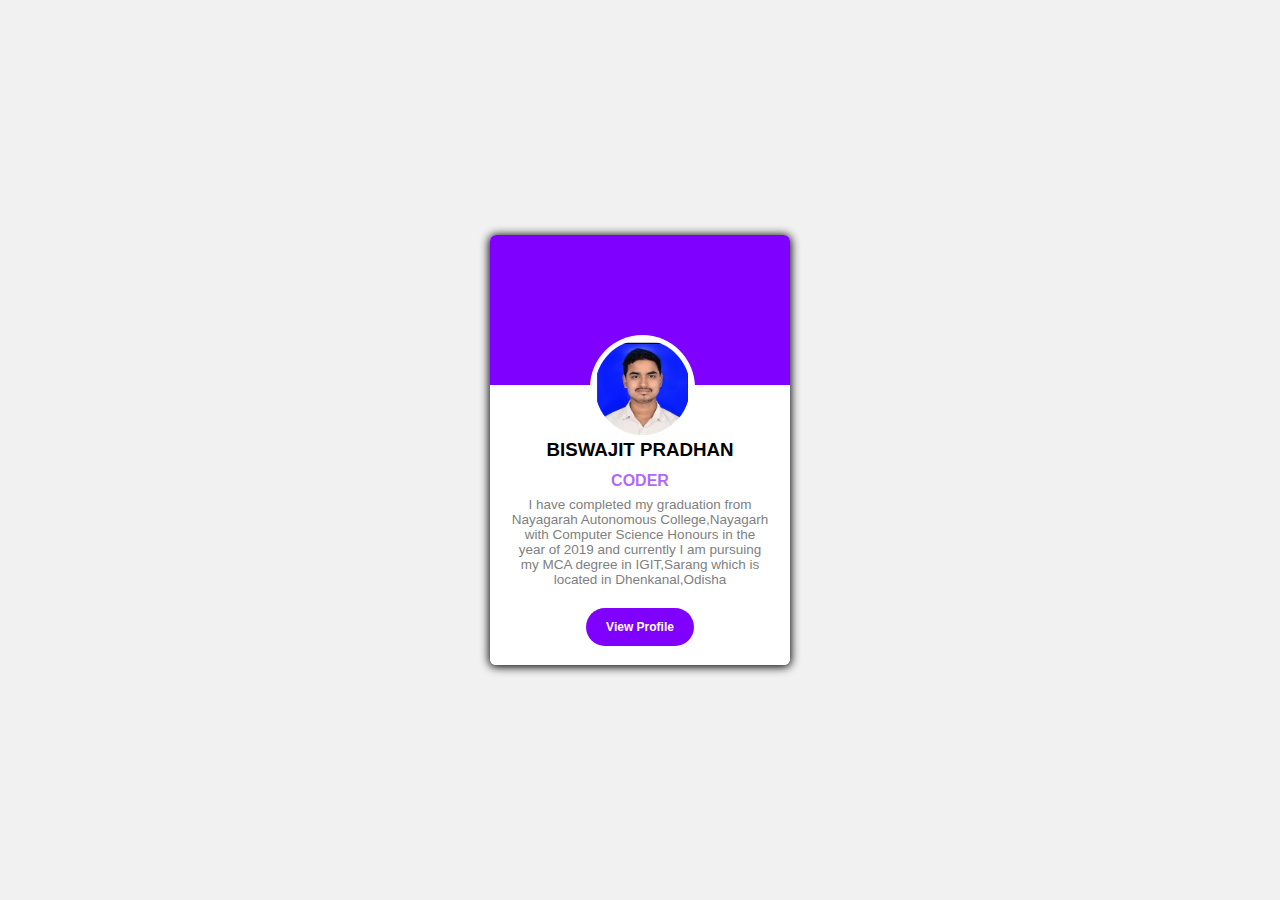
<file: index.html>
<!DOCTYPE html>
<html>
    <title>Profile Card</title>
    <link rel="stylesheet" href="style.css">
<head>
<body>
    <div class="card-container">
        <div class="upper-container">
            <div class="image-container">
                <img src="./portfolio/images/profile.jpg" alt="">
            </div>

        </div>
        <div class="lower-container">
            <div>
                <h3>BISWAJIT PRADHAN</h3>
                <h4>CODER</h4>
            </div>
            <div>
                <p>I have completed my graduation from Nayagarah Autonomous College,Nayagarh with Computer Science Honours in the year of 2019 and currently I am pursuing my MCA degree in IGIT,Sarang which is located in Dhenkanal,Odisha</p>
            </div>
            <div>
                <a href="./portfolio/index.html" class="btn">View Profile</a>
            </div>

        </div>

    </div>        
</body>
</head>
</html>
</file>
<file: style.css>
body{
    margin: 0px;
    padding: 0px;
    background: #f1f1f1;
    font-family: Arial, Helvetica, sans-serif;
    box-sizing: border-box;
}

.card-container{
    width: 300px;
    height: 430px;
    background: #FFF;
    border-radius: 6px;
    position: absolute;
    top: 50%;
    left: 50%;
    transform: translate(-50%,-50%);
    box-shadow: 0px 1px 10px 1px #000;
    overflow: hidden;
    display: inline-block;

}

.upper-container{
    height: 150px;
    background: #7F00FF;
}


.image-container{
    background: white;
    width: 95px;
    height: 95px;
    border-radius: 50%;
    padding: 5px;
    transform: translate(100px,100px);
}

.image-container img{
    width: 95px;
    height: 95px;
    border-radius: 50%;
}

.lower-container{
    height: 280px;
    background: #FFF;
    padding: 20px;
    padding-top: 40px;
    text-align: center;
}

.lower-container h3,h4{
    box-sizing: border-box;
    line-height: .6;
    font-weight: bold;

}

.lower-container h4{
    color: #7F00FF;
    opacity: .6;
    font-weight: bold;

    
}

.lower-container p{
    font-size: 16px;
    color: gray;
    font-size: 13.5px;
    margin-top: -10px;
    margin-bottom: 30px;

}

.lower-container .btn{
    padding: 12px 20px;
    background: #7F00FF;
    border: none;
    color: white;
    border-radius: 30px;
    font-size: 12px;
    text-decoration: none;
    font-weight: bold;
    transition: all .3s ease-in;
}


.lower-container .btn:hover{
    background: transparent;
    color: #7F00FF;
    border: 2px solid #7F00FF;

}
</file>
